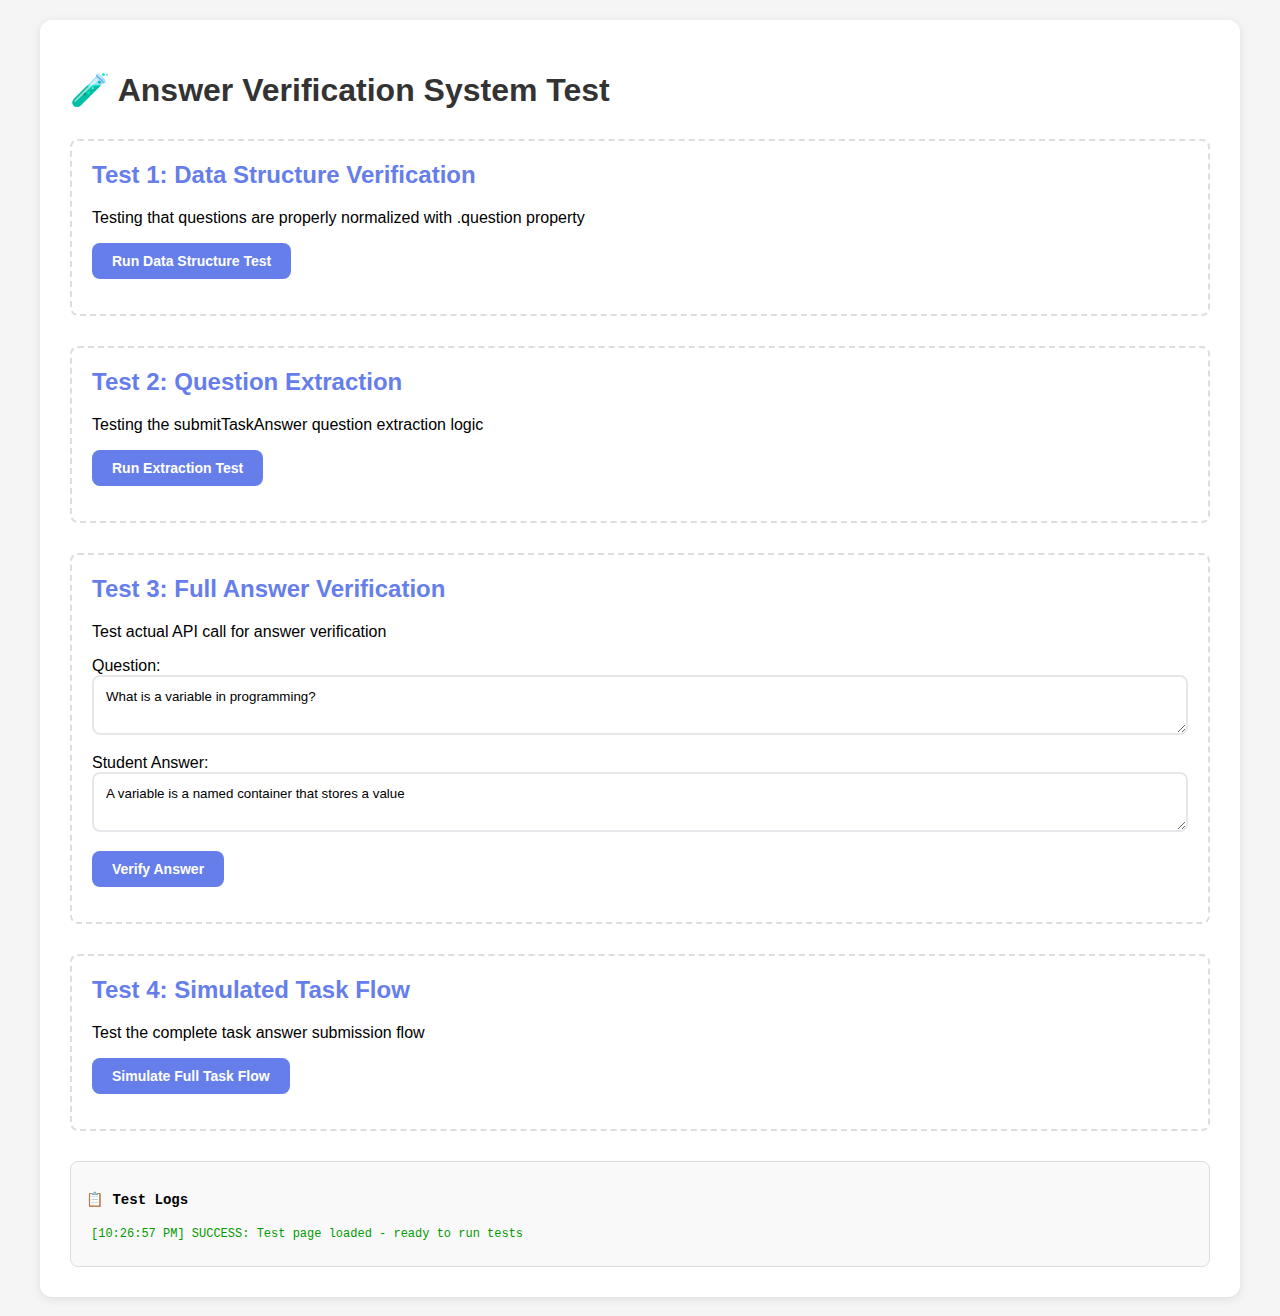
<file: AI LEARNING COPILOT/TEST_ANSWER_VERIFICATION.html>
<!DOCTYPE html>
<html lang="en">
<head>
    <meta charset="UTF-8">
    <meta name="viewport" content="width=device-width, initial-scale=1.0">
    <title>Answer Verification Test</title>
    <style>
        body {
            font-family: -apple-system, BlinkMacSystemFont, 'Segoe UI', Roboto, Oxygen, Ubuntu, Cantarell, sans-serif;
            max-width: 1200px;
            margin: 0 auto;
            padding: 20px;
            background: #f5f5f5;
        }
        .container {
            background: white;
            border-radius: 12px;
            padding: 30px;
            box-shadow: 0 2px 10px rgba(0,0,0,0.1);
        }
        h1 {
            color: #333;
            margin-bottom: 30px;
        }
        .test-section {
            margin-bottom: 30px;
            padding: 20px;
            border: 2px dashed #ddd;
            border-radius: 8px;
        }
        .test-section h2 {
            margin-top: 0;
            color: #667eea;
        }
        .test-control {
            margin: 15px 0;
        }
        button {
            padding: 10px 20px;
            background: #667eea;
            color: white;
            border: none;
            border-radius: 8px;
            font-size: 14px;
            cursor: pointer;
            font-weight: 600;
        }
        button:hover {
            background: #5568d3;
        }
        textarea {
            width: 100%;
            min-height: 60px;
            padding: 12px;
            border: 2px solid #e5e7eb;
            border-radius: 8px;
            font-family: inherit;
            resize: vertical;
            box-sizing: border-box;
        }
        .result {
            margin-top: 15px;
            padding: 15px;
            border-radius: 8px;
            display: none;
        }
        .result.success {
            background: #d1fae5;
            color: #065f46;
            border: 2px solid #10b981;
            display: block;
        }
        .result.error {
            background: #fee2e2;
            color: #991b1b;
            border: 2px solid #ef4444;
            display: block;
        }
        .log-section {
            background: #f9f9f9;
            border: 1px solid #ddd;
            border-radius: 8px;
            padding: 15px;
            margin-top: 20px;
            max-height: 300px;
            overflow-y: auto;
            font-family: monospace;
            font-size: 12px;
        }
        .log-entry {
            margin: 5px 0;
            padding: 5px;
        }
        .log-entry.info { color: #0066cc; }
        .log-entry.success { color: #009900; }
        .log-entry.error { color: #cc0000; }
    </style>
</head>
<body>
    <div class="container">
        <h1>🧪 Answer Verification System Test</h1>
        
        <div class="test-section">
            <h2>Test 1: Data Structure Verification</h2>
            <p>Testing that questions are properly normalized with .question property</p>
            <div class="test-control">
                <button onclick="testDataStructure()">Run Data Structure Test</button>
            </div>
            <div id="test1-result" class="result"></div>
        </div>

        <div class="test-section">
            <h2>Test 2: Question Extraction</h2>
            <p>Testing the submitTaskAnswer question extraction logic</p>
            <div class="test-control">
                <button onclick="testQuestionExtraction()">Run Extraction Test</button>
            </div>
            <div id="test2-result" class="result"></div>
        </div>

        <div class="test-section">
            <h2>Test 3: Full Answer Verification</h2>
            <p>Test actual API call for answer verification</p>
            
            <div class="test-control">
                <label>Question:</label>
                <textarea id="test-question" placeholder="Enter a test question...">What is a variable in programming?</textarea>
            </div>
            
            <div class="test-control">
                <label>Student Answer:</label>
                <textarea id="test-answer" placeholder="Enter a test answer...">A variable is a named container that stores a value</textarea>
            </div>
            
            <div class="test-control">
                <button onclick="testFullVerification()">Verify Answer</button>
            </div>
            
            <div id="test3-result" class="result"></div>
        </div>

        <div class="test-section">
            <h2>Test 4: Simulated Task Flow</h2>
            <p>Test the complete task answer submission flow</p>
            <div class="test-control">
                <button onclick="testSimulatedTaskFlow()">Simulate Full Task Flow</button>
            </div>
            <div id="test4-result" class="result"></div>
        </div>

        <div class="log-section">
            <h3>📋 Test Logs</h3>
            <div id="test-logs"></div>
        </div>
    </div>

    <script>
        // Simple logger
        const testLogs = [];
        
        function addLog(message, type = 'info') {
            const timestamp = new Date().toLocaleTimeString();
            const logEntry = `[${timestamp}] ${type.toUpperCase()}: ${message}`;
            testLogs.push({ message: logEntry, type });
            
            const logsDiv = document.getElementById('test-logs');
            const entry = document.createElement('div');
            entry.className = `log-entry ${type}`;
            entry.textContent = logEntry;
            logsDiv.appendChild(entry);
            logsDiv.scrollTop = logsDiv.scrollHeight;
        }

        function displayResult(testNum, success, message, details = '') {
            const resultDiv = document.getElementById(`test${testNum}-result`);
            resultDiv.className = `result ${success ? 'success' : 'error'}`;
            resultDiv.innerHTML = `<strong>${success ? '✅ PASSED' : '❌ FAILED'}</strong><br>${message}${details ? '<br><br>' + details : ''}`;
        }

        // Test 1: Data Structure
        function testDataStructure() {
            addLog('Starting data structure test...', 'info');
            
            try {
                // Simulate API response
                const apiResponse = {
                    questions: [
                        "What is a variable?",
                        "What is a function?",
                        "What is a loop?"
                    ]
                };
                
                addLog(`API returned ${apiResponse.questions.length} questions`, 'info');
                
                // Normalize questions like renderTaskQuestions does
                const normalizedQuestions = apiResponse.questions.map((q, idx) => {
                    if (typeof q === 'string') {
                        return { question: q };
                    } else if (q && typeof q === 'object' && q.question) {
                        return q;
                    } else if (q && typeof q === 'object') {
                        return { question: q.text || q.title || String(q) };
                    } else {
                        return { question: String(q) };
                    }
                });
                
                addLog(`Normalized to ${normalizedQuestions.length} objects`, 'success');
                
                // Verify all have .question property
                const allValid = normalizedQuestions.every(q => q.question && typeof q.question === 'string');
                
                if (allValid) {
                    const details = normalizedQuestions.map((q, i) => `Q${i+1}: "${q.question.substring(0, 50)}..."`).join('<br>');
                    displayResult(1, true, 'All questions properly normalized with .question property', details);
                    addLog('All questions have valid .question property', 'success');
                } else {
                    displayResult(1, false, 'Some questions missing .question property');
                    addLog('Found invalid question structure', 'error');
                }
            } catch (error) {
                displayResult(1, false, error.message);
                addLog(`Error: ${error.message}`, 'error');
            }
        }

        // Test 2: Question Extraction (like submitTaskAnswer does)
        function testQuestionExtraction() {
            addLog('Starting question extraction test...', 'info');
            
            try {
                // Simulate normalized questions
                const testQuestions = [
                    { question: "What is a variable?" },
                    "What is a function?",  // Test string fallback
                    { text: "What is a loop?" },  // Test alternate property
                ];
                
                window.currentTaskQuestions = testQuestions;
                addLog('Set up test questions with mixed formats', 'info');
                
                const results = [];
                let successCount = 0;
                
                for (let i = 0; i < testQuestions.length; i++) {
                    const questionObj = window.currentTaskQuestions[i];
                    
                    // This is the exact extraction logic from submitTaskAnswer
                    let questionText = '';
                    if (typeof questionObj === 'string') {
                        questionText = questionObj;
                    } else if (questionObj && typeof questionObj === 'object') {
                        questionText = questionObj.question || questionObj.text || '';
                        if (!questionText) {
                            questionText = String(questionObj).substring(0, 500);
                        }
                    } else if (questionObj) {
                        questionText = String(questionObj);
                    }
                    
                    questionText = String(questionText).trim();
                    
                    if (questionText.length > 0) {
                        results.push(`Q${i+1}: ✅ "${questionText.substring(0, 40)}..."`);
                        successCount++;
                    } else {
                        results.push(`Q${i+1}: ❌ Empty after extraction`);
                    }
                }
                
                if (successCount === testQuestions.length) {
                    displayResult(2, true, `Successfully extracted ${successCount}/${testQuestions.length} questions`, results.join('<br>'));
                    addLog(`All ${successCount} questions extracted successfully`, 'success');
                } else {
                    displayResult(2, false, `Only extracted ${successCount}/${testQuestions.length}`, results.join('<br>'));
                    addLog(`Failed to extract ${testQuestions.length - successCount} questions`, 'error');
                }
            } catch (error) {
                displayResult(2, false, error.message);
                addLog(`Error: ${error.message}`, 'error');
            }
        }

        // Test 3: Full Verification
        async function testFullVerification() {
            addLog('Starting full verification test...', 'info');
            
            const question = document.getElementById('test-question').value.trim();
            const answer = document.getElementById('test-answer').value.trim();
            
            if (!question) {
                displayResult(3, false, 'Please enter a question');
                addLog('Question is required', 'error');
                return;
            }
            
            if (!answer) {
                displayResult(3, false, 'Please enter an answer');
                addLog('Answer is required', 'error');
                return;
            }
            
            try {
                addLog(`Question: "${question.substring(0, 50)}..."`, 'info');
                addLog(`Answer: "${answer.substring(0, 50)}..."`, 'info');
                
                const apiUrl = 'http://127.0.0.1:8000/api';
                const params = new URLSearchParams({
                    question: question.trim(),
                    answer: answer.trim()
                });
                
                addLog(`Calling API: ${apiUrl}/verify-answer?...`, 'info');
                
                const response = await fetch(`${apiUrl}/verify-answer?${params}`, {
                    method: 'POST'
                });
                
                if (!response.ok) {
                    throw new Error(`HTTP ${response.status}: ${response.statusText}`);
                }
                
                const data = await response.json();
                addLog('API response received', 'success');
                addLog(`Response: ${JSON.stringify(data).substring(0, 100)}...`, 'info');
                
                // Extract result from either response.data or response
                let isCorrect = false;
                let feedback = 'No feedback available';
                
                if (data && data.data) {
                    isCorrect = data.data.is_correct === true;
                    feedback = data.data.feedback || feedback;
                } else if (data && data.is_correct !== undefined) {
                    isCorrect = data.is_correct === true;
                    feedback = data.feedback || feedback;
                }
                
                const details = `<strong>Is Correct:</strong> ${isCorrect ? 'Yes ✅' : 'No ❌'}<br><strong>Feedback:</strong> ${feedback}`;
                displayResult(3, true, 'Answer verification successful', details);
                addLog(`Verification result: isCorrect=${isCorrect}`, 'success');
                
            } catch (error) {
                displayResult(3, false, `API Error: ${error.message}`);
                addLog(`Error: ${error.message}`, 'error');
            }
        }

        // Test 4: Simulated Task Flow
        async function testSimulatedTaskFlow() {
            addLog('Starting simulated task flow...', 'info');
            
            try {
                // Simulate task data
                const mockQuestions = [
                    { question: "What is a variable?" },
                    { question: "What is a function?" }
                ];
                
                window.currentTaskQuestions = mockQuestions;
                window.taskAnswers = new Array(mockQuestions.length).fill(null);
                window.taskScores = new Array(mockQuestions.length).fill(0);
                
                addLog(`Created mock task with ${mockQuestions.length} questions`, 'info');
                
                // Simulate submitting first question
                const questionIndex = 0;
                const testAnswer = "A container that stores a value";
                
                window.taskAnswers[questionIndex] = testAnswer;
                addLog(`Stored answer for Q${questionIndex + 1}`, 'info');
                
                // Extract question like submitTaskAnswer does
                const questionObj = window.currentTaskQuestions[questionIndex];
                let questionText = '';
                if (typeof questionObj === 'string') {
                    questionText = questionObj;
                } else if (questionObj && typeof questionObj === 'object') {
                    questionText = questionObj.question || questionObj.text || '';
                }
                
                if (!questionText.trim()) {
                    throw new Error('Question extraction failed');
                }
                
                addLog(`Extracted question: "${questionText}"`, 'success');
                
                // Simulate API call
                const apiUrl = 'http://127.0.0.1:8000/api';
                const params = new URLSearchParams({
                    question: questionText.trim(),
                    answer: testAnswer.trim()
                });
                
                addLog(`Calling verification API...`, 'info');
                const response = await fetch(`${apiUrl}/verify-answer?${params}`, {
                    method: 'POST'
                });
                
                const data = await response.json();
                const isCorrect = data?.data?.is_correct || data?.is_correct || false;
                const score = isCorrect ? 1 : 0;
                
                window.taskScores[questionIndex] = score;
                addLog(`Verification complete. Score: ${score}`, 'success');
                
                // Calculate final score
                const correctCount = window.taskScores.filter(s => s === 1).length;
                const totalCount = window.taskScores.length;
                const finalScore = Math.round((correctCount / totalCount) * 100);
                
                const details = `Answered ${totalCount} questions, ${correctCount} correct<br>Final Score: ${finalScore}%`;
                displayResult(4, true, 'Simulated task flow completed successfully', details);
                addLog(`Final score: ${finalScore}%`, 'success');
                
            } catch (error) {
                displayResult(4, false, `Error: ${error.message}`);
                addLog(`Error: ${error.message}`, 'error');
            }
        }

        // Initial log
        addLog('Test page loaded - ready to run tests', 'success');
    </script>
</body>
</html>
</file>
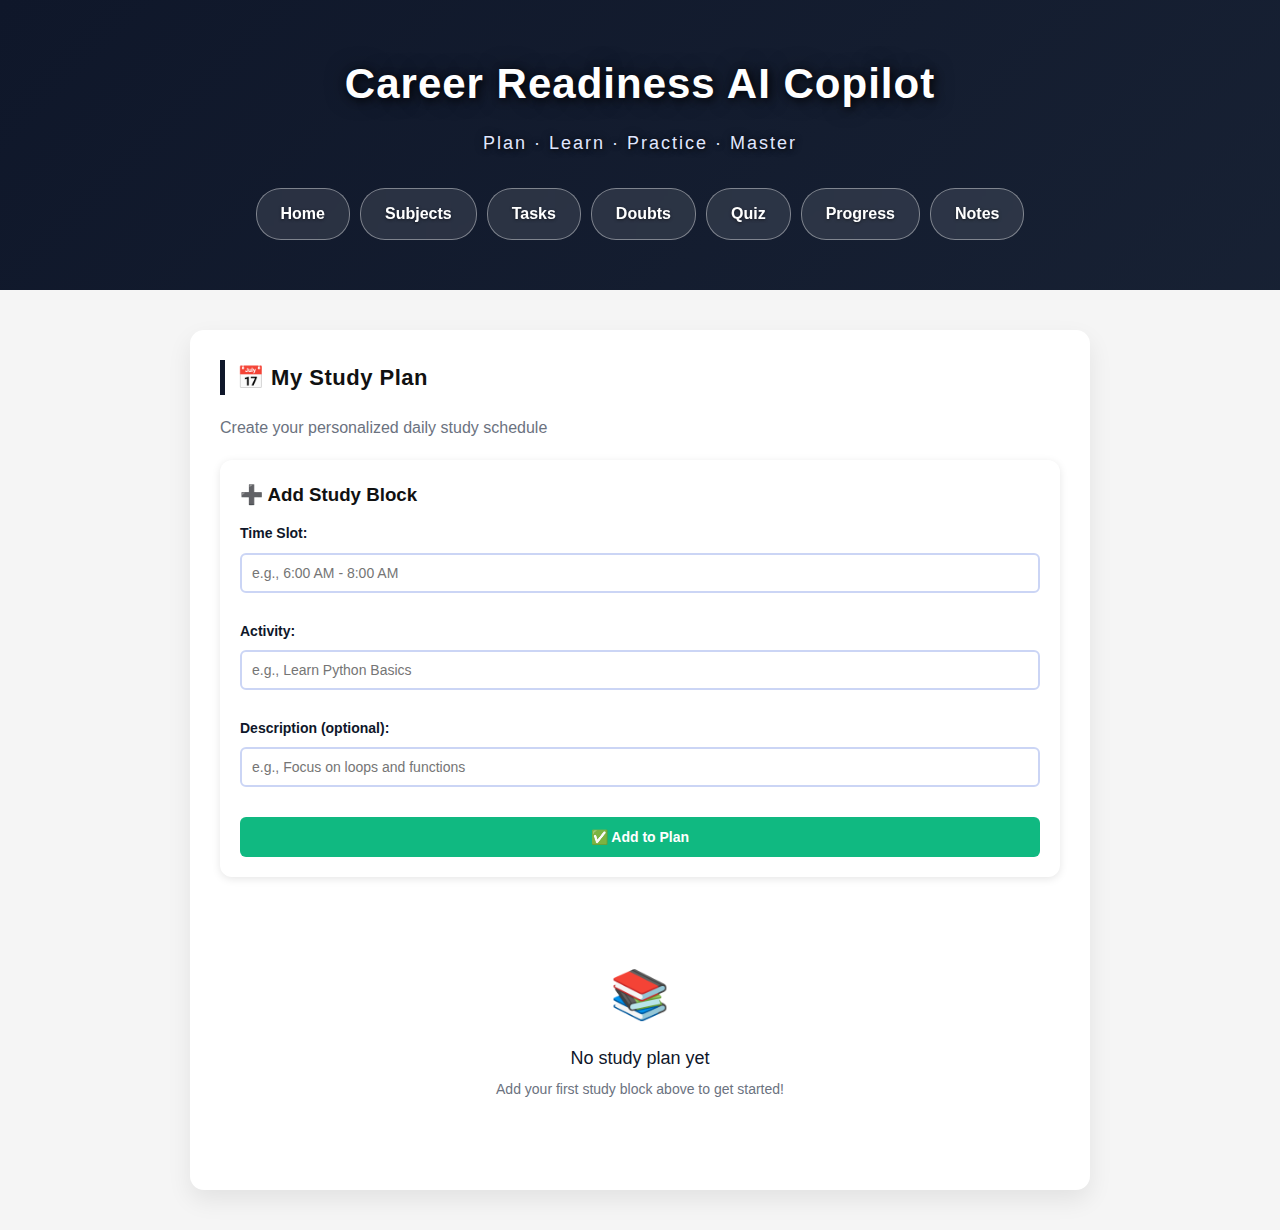
<file: AI LEARNING COPILOT/frontend/codecore.html/plan.html>
<!DOCTYPE html>
<html lang="en">
<head>
    <meta charset="UTF-8">
    <meta name="viewport" content="width=device-width, initial-scale=1.0">
    <title>Study Plan - Career Readiness AI Copilot</title>
    <link rel="stylesheet" href="../codecore.css/style.css">
</head>
<body>
    <header>
        <h1>Career Readiness AI Copilot</h1>
        <p class="tagline">Plan · Learn · Practice · Master</p>
        
        <button class="mobile-menu-toggle" onclick="toggleMobileMenu()">
            <span></span>
            <span></span>
            <span></span>
        </button>
        
        <nav class="navbar" id="navbar">
            <a href="index.html">Home</a>
            <a href="subjects.html">Subjects</a>
            <a href="task.html">Tasks</a>
            <a href="doubts.html">Doubts</a>
            <a href="quize.html">Quiz</a>
            <a href="progress.html">Progress</a>
            <a href="notes.html">Notes</a>
        </nav>
    </header>
    <main class="content">
        <section id="plan" class="section active">
            <h2>📅 My Study Plan</h2>
            <p style="color: #6b7280; margin-bottom: 20px;">Create your personalized daily study schedule</p>
            
            <!-- Add New Plan Item -->
            <div style="background: white; padding: 20px; border-radius: 12px; box-shadow: 0 2px 8px rgba(0,0,0,0.1); margin-bottom: 20px;">
                <h3 style="margin-top: 0;">➕ Add Study Block</h3>
                <div style="display: grid; gap: 15px;">
                    <div>
                        <label style="display: block; margin-bottom: 8px; font-weight: 600; color: #0f172a;">Time Slot:</label>
                        <input type="text" id="timeSlot" placeholder="e.g., 6:00 AM - 8:00 AM" style="width: 100%; padding: 10px; border: 2px solid #cbd5f5; border-radius: 6px; font-size: 14px;">
                    </div>
                    <div>
                        <label style="display: block; margin-bottom: 8px; font-weight: 600; color: #0f172a;">Activity:</label>
                        <input type="text" id="activity" placeholder="e.g., Learn Python Basics" style="width: 100%; padding: 10px; border: 2px solid #cbd5f5; border-radius: 6px; font-size: 14px;">
                    </div>
                    <div>
                        <label style="display: block; margin-bottom: 8px; font-weight: 600; color: #0f172a;">Description (optional):</label>
                        <input type="text" id="description" placeholder="e.g., Focus on loops and functions" style="width: 100%; padding: 10px; border: 2px solid #cbd5f5; border-radius: 6px; font-size: 14px;">
                    </div>
                    <button onclick="addPlanItem()" style="background: #10b981; color: white; padding: 12px 30px; border: none; border-radius: 6px; cursor: pointer; font-size: 14px; font-weight: 600;">
                        ✅ Add to Plan
                    </button>
                </div>
            </div>

            <!-- AI Suggestions -->
            <div id="aiSuggestions" style="display: none; background: linear-gradient(135deg, #667eea 0%, #764ba2 100%); color: white; padding: 20px; border-radius: 12px; margin-bottom: 20px;">
                <h3 style="margin: 0 0 15px 0; color: white;">🤖 AI Suggestions</h3>
                <p id="suggestionText" style="margin: 0; line-height: 1.6; opacity: 0.95;"></p>
                <button onclick="applySuggestions()" style="margin-top: 15px; background: white; color: #667eea; padding: 10px 20px; border: none; border-radius: 6px; cursor: pointer; font-weight: 600;">
                    Apply Suggestions
                </button>
            </div>

            <!-- Study Plan List -->
            <div id="planList">
                <div id="emptyPlan" style="text-align: center; padding: 60px 20px; color: #6b7280;">
                    <p style="font-size: 48px; margin: 0;">📚</p>
                    <p style="font-size: 18px; margin: 10px 0 5px 0; color: #0f172a;">No study plan yet</p>
                    <p style="font-size: 14px; margin: 0;">Add your first study block above to get started!</p>
                </div>
            </div>
        </section>
    </main>
    
    <script src="../codecore.js/script.js"></script>
    <script>
        function addPlanItem() {
            const timeSlot = document.getElementById('timeSlot').value.trim();
            const activity = document.getElementById('activity').value.trim();
            const description = document.getElementById('description').value.trim();

            if (!timeSlot || !activity) {
                alert('⚠️ Please enter both time slot and activity!');
                return;
            }

            const plans = JSON.parse(localStorage.getItem('studyPlans') || '[]');
            
            const newPlan = {
                id: Date.now(),
                timeSlot,
                activity,
                description,
                createdAt: new Date().toISOString()
            };

            plans.push(newPlan);
            localStorage.setItem('studyPlans', JSON.stringify(plans));

            // Clear inputs
            document.getElementById('timeSlot').value = '';
            document.getElementById('activity').value = '';
            document.getElementById('description').value = '';

            renderPlans();
            checkForSuggestions();
        }

        function deletePlan(id) {
            if (confirm('Remove this study block?')) {
                let plans = JSON.parse(localStorage.getItem('studyPlans') || '[]');
                plans = plans.filter(p => p.id !== id);
                localStorage.setItem('studyPlans', JSON.stringify(plans));
                renderPlans();
            }
        }

        function renderPlans() {
            const plans = JSON.parse(localStorage.getItem('studyPlans') || '[]');
            const planList = document.getElementById('planList');
            const emptyPlan = document.getElementById('emptyPlan');

            if (plans.length === 0) {
                emptyPlan.style.display = 'block';
                return;
            }

            emptyPlan.style.display = 'none';

            planList.innerHTML = plans.map((plan, index) => `
                <div class="plan-item" style="background: white; padding: 20px; border-radius: 12px; box-shadow: 0 2px 8px rgba(0,0,0,0.1); margin-bottom: 15px; border-left: 4px solid #3b82f6;">
                    <div style="display: flex; justify-content: space-between; align-items: start;">
                        <div style="flex: 1;">
                            <h4 style="margin: 0 0 8px 0; color: #0f172a;">${index + 1}. ${plan.activity}</h4>
                            <p style="margin: 5px 0; color: #6b7280; font-size: 14px;">⏰ ${plan.timeSlot}</p>
                            ${plan.description ? `<p style="margin: 5px 0; color: #6b7280; font-size: 14px;">📝 ${plan.description}</p>` : ''}
                        </div>
                        <button onclick="deletePlan(${plan.id})" style="background: #ef4444; color: white; border: none; padding: 8px 12px; border-radius: 6px; cursor: pointer; font-weight: 600;">
                            ✕
                        </button>
                    </div>
                </div>
            `).join('');
        }

        function checkForSuggestions() {
            const plans = JSON.parse(localStorage.getItem('studyPlans') || '[]');
            const subjects = JSON.parse(localStorage.getItem('subjects') || '[]');
            const quizHistory = JSON.parse(localStorage.getItem('quizHistory') || '[]');
            
            const aiSuggestions = document.getElementById('aiSuggestions');
            const suggestionText = document.getElementById('suggestionText');

            if (plans.length === 0 && subjects.length > 0) {
                suggestionText.textContent = `You have ${subjects.length} subject(s) in your list. Consider adding study blocks for: ${subjects.slice(0, 3).map(s => s.name).join(', ')}. Balance theory learning, practice, and revision for best results.`;
                aiSuggestions.style.display = 'block';
            } else if (plans.length > 0 && quizHistory.length > 0) {
                const avgScore = Math.round(quizHistory.reduce((sum, q) => sum + q.score, 0) / quizHistory.length);
                if (avgScore < 70) {
                    suggestionText.textContent = `Your average quiz score is ${avgScore}%. Consider adding more revision blocks and practice sessions to your study plan. Focus on weak areas identified in your progress report.`;
                    aiSuggestions.style.display = 'block';
                } else {
                    aiSuggestions.style.display = 'none';
                }
            } else {
                aiSuggestions.style.display = 'none';
            }
        }

        function applySuggestions() {
            const subjects = JSON.parse(localStorage.getItem('subjects') || '[]');
            
            if (subjects.length > 0) {
                const timeSlots = ['6:00 AM - 8:00 AM', '9:00 AM - 11:00 AM', '2:00 PM - 4:00 PM', '7:00 PM - 9:00 PM'];
                const activities = ['Theory & Concepts', 'Practice & Coding', 'Revision & Notes', 'Quiz & Assessment'];
                
                subjects.slice(0, 2).forEach((subject, idx) => {
                    document.getElementById('timeSlot').value = timeSlots[idx];
                    document.getElementById('activity').value = `${subject.name} - ${activities[idx]}`;
                    addPlanItem();
                });
            }
        }

        // Load plans on page load
        window.addEventListener('load', () => {
            renderPlans();
            checkForSuggestions();
        });
    </script>
</body>
</html>
</file>
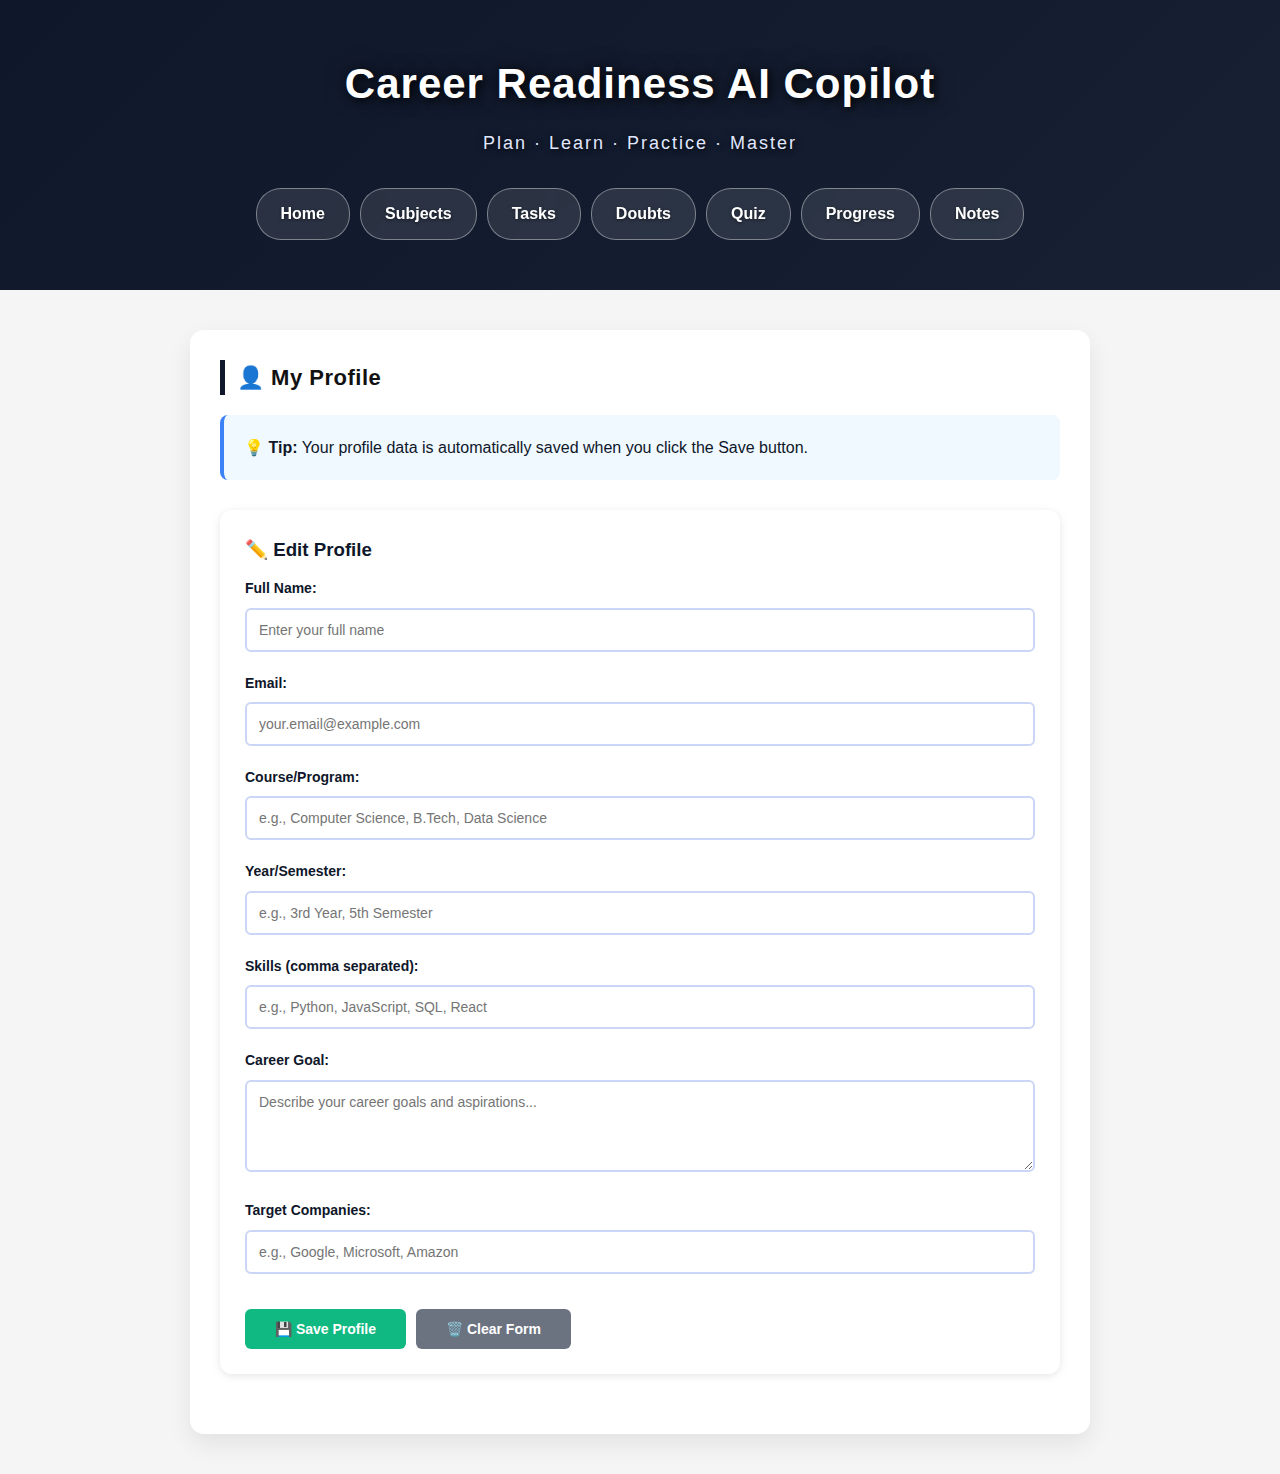
<file: AI LEARNING COPILOT/frontend/codecore.html/profile.html>
<!DOCTYPE html>
<html lang="en">
<head>
    <meta charset="UTF-8">
    <meta name="viewport" content="width=device-width, initial-scale=1.0">
    <title>My Profile - Career Readiness AI Copilot</title>
    <link rel="stylesheet" href="../codecore.css/style.css">
</head>
<body>
    <header>
        <h1>Career Readiness AI Copilot</h1>
        <p class="tagline">Plan · Learn · Practice · Master</p>
        
        <button class="mobile-menu-toggle" onclick="toggleMobileMenu()">
            <span></span>
            <span></span>
            <span></span>
        </button>
        
        <nav class="navbar" id="navbar">
            <a href="index.html">Home</a>
            <a href="subjects.html">Subjects</a>
            <a href="task.html">Tasks</a>
            <a href="doubts.html">Doubts</a>
            <a href="quize.html">Quiz</a>
            <a href="progress.html">Progress</a>
            <a href="notes.html">Notes</a>
        </nav>
    </header>
    <main class="content">
        <section id="profile" class="section active">
            <h2>👤 My Profile</h2>
            
            <div style="margin-bottom: 30px; padding: 20px; background: #f0f9ff; border-radius: 8px; border-left: 4px solid #3b82f6;">
                <p style="margin: 0; color: #0f172a;"><strong>💡 Tip:</strong> Your profile data is automatically saved when you click the Save button.</p>
            </div>
            
            <!-- Profile Form -->
            <div id="profileForm" style="background: white; padding: 25px; border-radius: 12px; box-shadow: 0 2px 8px rgba(0,0,0,0.1); margin-bottom: 30px;">
                <h3 style="margin-top: 0; color: #0f172a;">✏️ Edit Profile</h3>
                
                <div style="margin-bottom: 20px;">
                    <label style="display: block; margin-bottom: 8px; font-weight: 600; color: #0f172a;">Full Name:</label>
                    <input id="name" type="text" placeholder="Enter your full name" style="width: 100%; padding: 12px; border: 2px solid #cbd5f5; border-radius: 6px; font-size: 14px;">
                </div>
                
                <div style="margin-bottom: 20px;">
                    <label style="display: block; margin-bottom: 8px; font-weight: 600; color: #0f172a;">Email:</label>
                    <input id="email" type="email" placeholder="your.email@example.com" style="width: 100%; padding: 12px; border: 2px solid #cbd5f5; border-radius: 6px; font-size: 14px;">
                </div>
                
                <div style="margin-bottom: 20px;">
                    <label style="display: block; margin-bottom: 8px; font-weight: 600; color: #0f172a;">Course/Program:</label>
                    <input id="course" type="text" placeholder="e.g., Computer Science, B.Tech, Data Science" style="width: 100%; padding: 12px; border: 2px solid #cbd5f5; border-radius: 6px; font-size: 14px;">
                </div>
                
                <div style="margin-bottom: 20px;">
                    <label style="display: block; margin-bottom: 8px; font-weight: 600; color: #0f172a;">Year/Semester:</label>
                    <input id="year" type="text" placeholder="e.g., 3rd Year, 5th Semester" style="width: 100%; padding: 12px; border: 2px solid #cbd5f5; border-radius: 6px; font-size: 14px;">
                </div>
                
                <div style="margin-bottom: 20px;">
                    <label style="display: block; margin-bottom: 8px; font-weight: 600; color: #0f172a;">Skills (comma separated):</label>
                    <input id="skills" type="text" placeholder="e.g., Python, JavaScript, SQL, React" style="width: 100%; padding: 12px; border: 2px solid #cbd5f5; border-radius: 6px; font-size: 14px;">
                </div>
                
                <div style="margin-bottom: 20px;">
                    <label style="display: block; margin-bottom: 8px; font-weight: 600; color: #0f172a;">Career Goal:</label>
                    <textarea id="goal" rows="4" placeholder="Describe your career goals and aspirations..." style="width: 100%; padding: 12px; border: 2px solid #cbd5f5; border-radius: 6px; font-size: 14px; font-family: 'Segoe UI', sans-serif;"></textarea>
                </div>
                
                <div style="margin-bottom: 20px;">
                    <label style="display: block; margin-bottom: 8px; font-weight: 600; color: #0f172a;">Target Companies:</label>
                    <input id="companies" type="text" placeholder="e.g., Google, Microsoft, Amazon" style="width: 100%; padding: 12px; border: 2px solid #cbd5f5; border-radius: 6px; font-size: 14px;">
                </div>
                
                <div style="display: flex; gap: 10px;">
                    <button onclick="saveProfile()" style="background: #10b981; color: white; padding: 12px 30px; border: none; border-radius: 6px; cursor: pointer; font-size: 14px; font-weight: 600;">
                        💾 Save Profile
                    </button>
                    <button onclick="clearProfile()" style="background: #6b7280; color: white; padding: 12px 30px; border: none; border-radius: 6px; cursor: pointer; font-size: 14px; font-weight: 600;">
                        🗑️ Clear Form
                    </button>
                </div>
            </div>
            
            <!-- Profile Display Section -->
            <div id="displayProfile">
                <!-- Profile will be displayed here -->
            </div>
        </section>
    </main>
    
    
    <script src="../codecore.js/script.js"></script>
    <script>
        // Load profile data on page load
        function loadProfile() {
            const profile = JSON.parse(localStorage.getItem('userProfile') || 'null');
            
            // Always show the form
            document.getElementById('profileForm').style.display = 'block';
            
            // If profile exists, pre-fill form fields and show profile display
            if (profile) {
                document.getElementById('name').value = profile.name || '';
                document.getElementById('email').value = profile.email || '';
                document.getElementById('course').value = profile.course || '';
                document.getElementById('year').value = profile.year || '';
                document.getElementById('skills').value = profile.skills || '';
                document.getElementById('goal').value = profile.goal || '';
                document.getElementById('companies').value = profile.companies || '';
                
                // Display the profile
                displayProfileData(profile);
            }
        }
                document.getElementById('email').value = profile.email || '';
                document.getElementById('course').value = profile.course || '';
                document.getElementById('year').value = profile.year || '';
                document.getElementById('skills').value = profile.skills || '';
                document.getElementById('goal').value = profile.goal || '';
                document.getElementById('companies').value = profile.companies || '';
            
        
        
        function saveProfile() {
            const name = document.getElementById('name').value.trim();
            const email = document.getElementById('email').value.trim();
            const course = document.getElementById('course').value.trim();
            const year = document.getElementById('year').value.trim();
            const skills = document.getElementById('skills').value.trim();
            const goal = document.getElementById('goal').value.trim();
            const companies = document.getElementById('companies').value.trim();
            
            if (!name) {
                alert('⚠️ Please enter your name!');
                document.getElementById('name').focus();
                return;
            }
            
            const profile = {
                name: name,
                email: email,
                course: course,
                year: year,
                skills: skills,
                goal: goal,
                companies: companies,
                lastUpdated: new Date().toISOString()
            };
            
            // Save to localStorage
            localStorage.setItem('userProfile', JSON.stringify(profile));
            
            // Keep form visible and show profile display below
            document.getElementById('displayProfile').style.display = 'block';
            
            // Display the saved profile
            displayProfileData(profile);
            
            // Show success message
            alert('✅ Profile saved successfully!');
            
            // Scroll to profile display
            document.getElementById('displayProfile').scrollIntoView({ behavior: 'smooth', block: 'start' });
        }
        
        
        function displayProfileData(profile) {
            const displayDiv = document.getElementById('displayProfile');
            
            // Parse skills into array
            const skillsArray = profile.skills ? profile.skills.split(',').map(s => s.trim()).filter(s => s) : [];
            const companiesArray = profile.companies ? profile.companies.split(',').map(c => c.trim()).filter(c => c) : [];
            
            const lastUpdated = new Date(profile.lastUpdated);
            
            displayDiv.innerHTML = `
                <div style="background: white; padding: 25px; border-radius: 12px; box-shadow: 0 2px 8px rgba(0,0,0,0.1); border-left: 4px solid #3b82f6;">
                    <h3 style="margin-top: 0; color: #0f172a; display: flex; align-items: center; gap: 10px;">
                        <span>📋 Profile Summary</span>
                        <button onclick="editProfile()" style="background: #3b82f6; color: white; padding: 8px 16px; border: none; border-radius: 4px; cursor: pointer; font-size: 13px; margin-left: auto;">✏️ Edit Profile</button>
                    </h3>
                
                <div style="display: grid; gap: 20px; margin-top: 20px;">
                    <div style="padding: 15px; background: #f9fafb; border-radius: 8px;">
                        <h4 style="margin: 0 0 10px 0; color: #0f172a; font-size: 16px;">👤 Personal Information</h4>
                        <p style="margin: 8px 0; color: #666;"><strong>Name:</strong> ${profile.name}</p>
                        ${profile.email ? `<p style="margin: 8px 0; color: #666;"><strong>Email:</strong> ${profile.email}</p>` : ''}
                        ${profile.course ? `<p style="margin: 8px 0; color: #666;"><strong>Course:</strong> ${profile.course}</p>` : ''}
                        ${profile.year ? `<p style="margin: 8px 0; color: #666;"><strong>Year:</strong> ${profile.year}</p>` : ''}
                    </div>
                    
                    ${skillsArray.length > 0 ? `
                    <div style="padding: 15px; background: #f9fafb; border-radius: 8px;">
                        <h4 style="margin: 0 0 10px 0; color: #0f172a; font-size: 16px;">💪 Skills</h4>
                        <div style="display: flex; flex-wrap: wrap; gap: 8px;">
                            ${skillsArray.map(skill => `
                                <span style="background: #3b82f6; color: white; padding: 6px 12px; border-radius: 20px; font-size: 13px;">${skill}</span>
                            `).join('')}
                        </div>
                    </div>
                    ` : ''}
                    
                    ${profile.goal ? `
                    <div style="padding: 15px; background: #f9fafb; border-radius: 8px;">
                        <h4 style="margin: 0 0 10px 0; color: #0f172a; font-size: 16px;">🎯 Career Goal</h4>
                        <p style="margin: 0; color: #666; line-height: 1.6; white-space: pre-wrap;">${profile.goal}</p>
                    </div>
                    ` : ''}
                    
                    ${companiesArray.length > 0 ? `
                    <div style="padding: 15px; background: #f9fafb; border-radius: 8px;">
                        <h4 style="margin: 0 0 10px 0; color: #0f172a; font-size: 16px;">🏢 Target Companies</h4>
                        <div style="display: flex; flex-wrap: wrap; gap: 8px;">
                            ${companiesArray.map(company => `
                                <span style="background: #10b981; color: white; padding: 6px 12px; border-radius: 20px; font-size: 13px;">${company}</span>
                            `).join('')}
                        </div>
                    </div>
                    ` : ''}
                    
                    <div style="padding: 12px; background: #fef3c7; border-left: 4px solid #f59e0b; border-radius: 6px;">
                        <p style="margin: 0; color: #92400e; font-size: 13px;">
                            <strong>Last Updated:</strong> ${lastUpdated.toLocaleString()}
                        </p>
                    </div>
                </div>
            `;
            
            displayDiv.style.display = 'block';
        }
        
        function editProfile() {
            // Scroll to top of form
            window.scrollTo({ top: 0, behavior: 'smooth' });
            document.getElementById('name').focus();
        }
        
        function clearProfile() {
            if (confirm('🗑️ Are you sure you want to clear the form? (This will not delete your saved profile)')) {
                document.getElementById('name').value = '';
                document.getElementById('email').value = '';
                document.getElementById('course').value = '';
                document.getElementById('year').value = '';
                document.getElementById('skills').value = '';
                document.getElementById('goal').value = '';
                document.getElementById('companies').value = '';
                document.getElementById('name').focus();
            }
        }
        
        // Load profile on page load
        window.addEventListener('load', loadProfile);
    </script>
</body>
</html>
</file>
<file: AI LEARNING COPILOT/frontend/codecore.css/style.css>
/* ===== RESET ===== */
* {
    margin: 0;
    padding: 0;
    box-sizing: border-box;
    font-family: "Segoe UI", Roboto, Arial, sans-serif;
}

/* ===== BODY ===== */
body {
    background: #f5f5f5;
    color: #111;
    line-height: 1.6;
    position: relative;
}

/* ===== HEADER ===== */
header {
    background: #0f172a;
    color: white;
    padding: 50px 20px;
    text-align: center;
    position: relative;
    z-index: 1;
    overflow: hidden;
    min-height: 280px;
}

/* ===== HEADER BACKGROUND VIDEO ===== */
.header-bg-video {
    position: absolute;
    top: 0;
    left: 0;
    width: 100%;
    height: 100%;
    object-fit: cover;
    z-index: 0;
    opacity: 0.5;
}

/* ===== HEADER OVERLAY (Dark layer above video, below content) ===== */
header::before {
    content: '';
    position: absolute;
    top: 0;
    left: 0;
    width: 100%;
    height: 100%;
    background: linear-gradient(135deg, rgba(15, 23, 42, 0.65) 0%, rgba(30, 41, 59, 0.55) 100%);
    z-index: 1;
    pointer-events: none;
}

/* ===== HEADER CONTENT ===== */
.header-content {
    position: relative;
    z-index: 2;
}

header h1 {
    font-size: 42px;
    font-weight: 700;
    position: relative;
    z-index: 2;
    text-shadow: 2px 2px 8px rgba(0, 0, 0, 0.8),
                 0 0 20px rgba(0, 0, 0, 0.5);
    letter-spacing: 1px;
    margin-bottom: 12px;
}

.tagline {
    margin-top: 8px;
    color: #e0e7ff;
    font-size: 18px;
    position: relative;
    z-index: 2;
    text-shadow: 1px 1px 4px rgba(0, 0, 0, 0.7),
                 0 0 10px rgba(0, 0, 0, 0.4);
    font-weight: 500;
    letter-spacing: 2px;
}

/* ===== NAVBAR ===== */
.navbar {
    margin-top: 30px;
    position: relative;
    z-index: 2;
}

.navbar button {
    background: transparent;
    color: white;
    border: 1px solid rgba(255,255,255,0.3);
    padding: 8px 18px;
    margin: 6px;
    border-radius: 25px;
    cursor: pointer;
    font-size: 14px;
    transition: all 0.3s ease;
}

.navbar button:hover {
    background: white;
    color: #0f172a;
}

/* ===== MAIN CONTENT ===== */
.content {
    max-width: 900px;
    margin: 40px auto;
    background: white;
    padding: 30px;
    border-radius: 14px;
    box-shadow: 0 10px 25px rgba(0,0,0,0.08);
    position: relative;
    z-index: 1;
}

/* ===== SECTIONS ===== */
.section {
    display: none;
}

.section.active {
    display: block;
}

/* ===== HEADINGS ===== */
.section h2 {
    margin-bottom: 20px;
    border-left: 5px solid #0f172a;
    padding-left: 12px;
    font-size: 22px;
}

/* ===== FORM ELEMENTS ===== */
label {
    font-size: 14px;
    font-weight: 600;
    display: block;
    margin: 12px 0 6px;
}

input, textarea {
    width: 100%;
    padding: 10px 12px;
    border-radius: 8px;
    border: 1px solid #d1d5db;
    font-size: 14px;
    transition: border 0.3s;
}

input:focus,
textarea:focus {
    outline: none;
    border-color: #0f172a;
}

/* ===== BUTTONS ===== */
button {
    background: #0f172a;
    color: white;
    padding: 10px 20px;
    border-radius: 8px;
    border: none;
    margin-top: 15px;
    font-size: 14px;
    cursor: pointer;
    transition: background 0.3s ease;
}

button:hover {
    background: #020617;
}

/* ===== SUBJECT BOXES ===== */
.subject-box {
    border: 1px solid #d1d5db;
    border-radius: 8px;
    padding: 10px;
    margin-bottom: 10px;
    background: #fafafa;
    display: inline-block;
    width: 30%;
    margin-right: 3%;
    vertical-align: top;
}

.subject-box label {
    display: inline-block;
    margin-right: 10px;
    font-weight: 600;
}

.subject-box input {
    width: auto;
    margin-right: 15px;
    padding: 5px 8px;
}

.subject-box a {
    color: #0f172a;
    text-decoration: none;
    font-weight: 600;
}

.subject-box a:hover {
    text-decoration: underline;
}

.subject-box #topics h4 {
    margin: 10px 0 5px;
    font-size: 14px;
}

.subject-box #topics ul {
    list-style-type: disc;
    margin-left: 20px;
}

.subject-box #topics li {
    margin-bottom: 5px;
}

h1, h2 {
    font-weight: 700;
    letter-spacing: 0.5px;
}

/* ===== PROFILE DROPDOWN ===== */
.profile-dropdown {
    position: relative;
    display: inline-block;
}

.dropdown-content {
    display: none;
    position: absolute;
    background-color: white;
    min-width: 180px;
    box-shadow: 0 8px 16px rgba(0,0,0,0.2);
    z-index: 1;
    border-radius: 8px;
    margin-top: 5px;
    overflow: hidden;
}

.dropdown-content a {
    color: #0f172a;
    padding: 12px 16px;
    text-decoration: none;
    display: block;
    transition: background 0.3s;
}

.dropdown-content a:hover {
    background-color: #f0f4f8;
}

.dropdown-content.show {
    display: block;
}
/* ===== PLAN NAVBAR ===== */
.plan-navbar {
    display: flex;
    flex-wrap: wrap;
    gap: 10px;
    margin: 20px 0;
    padding: 15px;
    background: #f0f4f8;
    border-radius: 8px;
}

.plan-btn {
    background: white;
    color: #0f172a;
    border: 2px solid #cbd5f5;
    padding: 10px 16px;
    border-radius: 6px;
    cursor: pointer;
    font-size: 13px;
    font-weight: 500;
    transition: all 0.3s ease;
}

.plan-btn:hover {
    background: #cbd5f5;
    color: white;
    transform: translateY(-2px);
}

.plan-btn.active {
    background: #0f172a;
    color: white;
    border-color: #0f172a;
}

/* ===== PLAN CONTENT ===== */
.plan-content {
    display: none;
    padding: 20px;
    background: white;
    border-radius: 8px;
    margin-top: 15px;
    animation: fadeIn 0.3s ease;
}

.plan-content.active {
    display: block;
}

@keyframes fadeIn {
    from {
        opacity: 0;
        transform: translateY(10px);
    }
    to {
        opacity: 1;
        transform: translateY(0);
    }
}

.plan-content h3 {
    margin-bottom: 15px;
    color: #0f172a;
}

.plan-content input[type="text"],
.plan-content input[type="date"],
.plan-content input[type="time"],
.plan-content input[type="number"] {
    padding: 8px 12px;
    margin: 5px;
    border: 1px solid #cbd5f5;
    border-radius: 4px;
    font-size: 13px;
}

.plan-content table {
    width: 100%;
    border-collapse: collapse;
    margin: 15px 0;
}

.plan-content table th,
.plan-content table td {
    padding: 10px;
    text-align: left;
    border: 1px solid #cbd5f5;
}

.plan-content table th {
    background: #0f172a;
    color: white;
}

.plan-content button {
    background: #0f172a;
    color: white;
    border: none;
    padding: 10px 20px;
    margin: 10px 0;
    border-radius: 6px;
    cursor: pointer;
    font-size: 13px;
    transition: all 0.3s ease;
}

.plan-content button:hover {
    background: #1e293b;
    transform: translateY(-2px);
}

/* ===== TASK STYLES ===== */
.task-item {
    padding: 12px;
    margin: 8px 0;
    background: #f9fafb;
    border-left: 4px solid #0f172a;
    border-radius: 4px;
    display: flex;
    align-items: center;
    gap: 10px;
    transition: all 0.2s ease;
}

.task-item:hover {
    background: #f3f4f6;
    transform: translateX(5px);
}

.task-item.completed {
    opacity: 0.6;
    background: #ecfdf5;
    border-left-color: #10b981;
}

.task-item input[type="checkbox"] {
    cursor: pointer;
}

.delete-btn {
    margin-left: auto;
    background: #ef4444;
    color: white;
    border: none;
    width: 30px;
    height: 30px;
    border-radius: 50%;
    cursor: pointer;
    font-size: 18px;
    transition: all 0.2s ease;
}

.delete-btn:hover {
    background: #dc2626;
    transform: scale(1.1);
}

.priority-high {
    background: #fecaca;
    color: #991b1b;
    padding: 3px 8px;
    border-radius: 4px;
    font-size: 11px;
    font-weight: 600;
    margin-left: 8px;
}

.priority-medium {
    background: #fed7aa;
    color: #92400e;
    padding: 3px 8px;
    border-radius: 4px;
    font-size: 11px;
    font-weight: 600;
    margin-left: 8px;
}

.priority-low {
    background: #d1fae5;
    color: #065f46;
    padding: 3px 8px;
    border-radius: 4px;
    font-size: 11px;
    font-weight: 600;
    margin-left: 8px;
}

/* ===== STATS GRID ===== */
.stats-grid {
    display: grid;
    grid-template-columns: repeat(auto-fit, minmax(150px, 1fr));
    gap: 15px;
    margin-top: 15px;
}

.stat-box {
    background: linear-gradient(135deg, #0f172a 0%, #1e293b 100%);
    color: white;
    padding: 20px;
    border-radius: 8px;
    text-align: center;
    box-shadow: 0 2px 8px rgba(0,0,0,0.1);
}

.stat-box h4 {
    margin-bottom: 10px;
    font-size: 13px;
    opacity: 0.9;
}

.stat-number {
    font-size: 28px;
    font-weight: 700;
}

/* ===== PROGRESS STYLES ===== */
.progress-container {
    display: flex;
    flex-direction: column;
    gap: 20px;
    margin-top: 15px;
}

.progress-item {
    padding: 15px;
    background: #f9fafb;
    border-radius: 8px;
    border-left: 4px solid #0f172a;
}

.progress-header {
    display: flex;
    justify-content: space-between;
    margin-bottom: 10px;
    font-weight: 500;
}

.progress-percentage {
    color: #0f172a;
    font-weight: 700;
}

.progress-bar {
    width: 100%;
    height: 20px;
    background: #e5e7eb;
    border-radius: 10px;
    overflow: hidden;
}

.progress-fill {
    height: 100%;
    background: linear-gradient(90deg, #0f172a, #1e293b);
    transition: width 0.3s ease;
}

/* ===== SKILL STYLES ===== */
.skill-grid {
    display: grid;
    grid-template-columns: repeat(auto-fit, minmax(180px, 1fr));
    gap: 15px;
    margin-top: 15px;
}

.skill-card {
    padding: 15px;
    background: #f9fafb;
    border: 1px solid #cbd5f5;
    border-radius: 8px;
    text-align: center;
}

.skill-card h4 {
    margin-bottom: 10px;
    color: #0f172a;
}

.skill-level {
    width: 100%;
    height: 25px;
    background: #e5e7eb;
    border-radius: 12px;
    overflow: hidden;
    margin-bottom: 8px;
}

.skill-bar {
    display: block;
    height: 100%;
    background: linear-gradient(90deg, #3b82f6, #8b5cf6);
    transition: width 0.3s ease;
}

.skill-card p {
    font-size: 13px;
    color: #666;
    font-weight: 600;
}

/* ===== WEEKLY STATS ===== */
.weekly-stats {
    display: grid;
    grid-template-columns: repeat(auto-fit, minmax(140px, 1fr));
    gap: 15px;
    margin-top: 15px;
}

/* ===== BADGES GRID ===== */
.badges-grid {
    display: grid;
    grid-template-columns: repeat(auto-fit, minmax(120px, 1fr));
    gap: 15px;
    margin-top: 15px;
}

.badge {
    padding: 20px;
    background: #f9fafb;
    border: 2px solid #cbd5f5;
    border-radius: 8px;
    text-align: center;
    transition: all 0.3s ease;
    opacity: 0.5;
}

.badge.achieved {
    opacity: 1;
    background: linear-gradient(135deg, #f0f4f8, #e0e7ff);
    border-color: #8b5cf6;
    box-shadow: 0 4px 12px rgba(139, 92, 246, 0.2);
}

.badge:hover.achieved {
    transform: translateY(-5px);
    box-shadow: 0 8px 20px rgba(139, 92, 246, 0.3);
}

.badge-icon {
    font-size: 32px;
    margin-bottom: 10px;
}

.badge-title {
    font-weight: 600;
    margin-bottom: 5px;
    font-size: 13px;
}

.badge-desc {
    font-size: 12px;
    color: #666;
}

/* ===== CHART STYLES ===== */
.chart-container {
    display: flex;
    align-items: flex-end;
    justify-content: space-around;
    height: 150px;
    gap: 8px;
    padding: 20px;
    background: #f9fafb;
    border-radius: 8px;
    margin-top: 15px;
}

.chart-bar {
    width: 8%;
    background: linear-gradient(180deg, #0f172a, #1e293b);
    border-radius: 4px 4px 0 0;
    transition: all 0.3s ease;
    cursor: pointer;
}

.chart-bar:hover {
    background: linear-gradient(180deg, #3b82f6, #8b5cf6);
    transform: scaleY(1.1);
}

/* ===== GOAL STYLES ===== */
.goal-item {
    padding: 15px;
    background: #f9fafb;
    border-left: 4px solid #8b5cf6;
    border-radius: 4px;
    margin-bottom: 15px;
}

.goal-header {
    display: flex;
    justify-content: space-between;
    align-items: center;
    margin-bottom: 10px;
}

.goal-header h4 {
    margin: 0;
}

.goal-status {
    background: #fed7aa;
    color: #92400e;
    padding: 3px 10px;
    border-radius: 4px;
    font-size: 12px;
    font-weight: 600;
}

.goal-deadline {
    font-size: 12px;
    color: #666;
    margin-top: 8px;
}

/* ===== REPORT STYLES ===== */
.report-item {
    padding: 20px;
    background: #f9fafb;
    border: 1px solid #cbd5f5;
    border-radius: 8px;
    margin-bottom: 15px;
}

.report-item h4 {
    color: #0f172a;
    margin-bottom: 10px;
}

.report-item p {
    margin: 8px 0;
    line-height: 1.6;
    color: #333;
}

.report-item button {
    margin-top: 10px;
    background: #0f172a;
    color: white;
    border: none;
    padding: 8px 16px;
    border-radius: 4px;
    cursor: pointer;
    font-size: 12px;
    transition: all 0.2s ease;
}

.report-item button:hover {
    background: #1e293b;
}

/* ===== SIMPLE PLAN STYLES ===== */
.simple-plan {
    display: flex;
    flex-direction: column;
    gap: 15px;
    margin-top: 20px;
}

.plan-item {
    padding: 15px;
    background: linear-gradient(135deg, #f9fafb 0%, #ffffff 100%);
    border-left: 4px solid #0f172a;
    border-radius: 6px;
    transition: all 0.3s ease;
    box-shadow: 0 2px 4px rgba(0,0,0,0.05);
}

.plan-item:hover {
    background: linear-gradient(135deg, #f3f4f6 0%, #fffbfe 100%);
    transform: translateX(5px);
    box-shadow: 0 4px 12px rgba(0,0,0,0.1);
    border-left-color: #3b82f6;
}

.plan-item h4 {
    margin: 0 0 8px 0;
    color: #0f172a;
    font-size: 15px;
    font-weight: 600;
}

.plan-item p {
    margin: 0;
    color: #666;
    font-size: 13px;
    line-height: 1.5;
}


.daily-plan-container {
    display: flex;
    flex-direction: column;
    gap: 12px;
    margin-top: 20px;
}

.plan-time-slot {
    padding: 16px;
    background: linear-gradient(135deg, #f9fafb 0%, #ffffff 100%);
    border-left: 5px solid #0f172a;
    border-radius: 8px;
    cursor: pointer;
    transition: all 0.3s ease;
    box-shadow: 0 2px 4px rgba(0,0,0,0.05);
}

.plan-time-slot:hover {
    background: linear-gradient(135deg, #f3f4f6 0%, #fffbfe 100%);
    transform: translateX(8px);
    box-shadow: 0 4px 12px rgba(0,0,0,0.1);
    border-left-color: #3b82f6;
}

.plan-time-slot.completed {
    background: linear-gradient(135deg, #ecfdf5 0%, #f0fdf4 100%);
    border-left-color: #10b981;
    opacity: 0.7;
}

.plan-time-slot.completed h4 {
    text-decoration: line-through;
    color: #666;
}

.time-badge {
    display: inline-block;
    background: #0f172a;
    color: white;
    padding: 6px 12px;
    border-radius: 4px;
    font-size: 12px;
    font-weight: 600;
    margin-bottom: 10px;
}

.plan-time-slot h4 {
    margin: 10px 0;
    color: #0f172a;
    font-size: 16px;
}

.plan-time-slot p {
    margin: 5px 0;
    color: #555;
    font-size: 14px;
    line-height: 1.5;
}

.plan-time-slot strong {
    color: #0f172a;
}

/* ===== PLAN SUMMARY ===== */
.plan-summary {
    margin-top: 40px;
    padding: 20px;
    background: #f9fafb;
    border-radius: 8px;
}

.plan-summary h3 {
    margin-bottom: 15px;
    color: #0f172a;
}

.summary-table {
    width: 100%;
    border-collapse: collapse;
    margin-top: 15px;
}

.summary-table th,
.summary-table td {
    padding: 12px;
    text-align: left;
    border-bottom: 1px solid #cbd5f5;
}

.summary-table th {
    background: #0f172a;
    color: white;
    font-weight: 600;
}

.summary-table tr:hover {
    background: #f0f4f8;
}

.summary-table tr:last-child {
    border-top: 2px solid #0f172a;
}

/* ===== QUIZ STYLES ===== */
.quiz-intro {
    padding: 40px;
    text-align: center;
    background: linear-gradient(135deg, #f9fafb 0%, #ffffff 100%);
    border-radius: 8px;
}

.quiz-intro h3 {
    color: #0f172a;
    font-size: 24px;
    margin-bottom: 20px;
}

.quiz-info {
    background: white;
    padding: 20px;
    border-radius: 8px;
    margin-bottom: 20px;
    border: 2px solid #cbd5f5;
}

.quiz-info p {
    margin: 8px 0;
    color: #333;
    font-size: 15px;
}

.btn-start-quiz {
    background: linear-gradient(135deg, #0f172a, #1e293b);
    color: white;
    padding: 15px 40px;
    border: none;
    border-radius: 6px;
    cursor: pointer;
    font-size: 16px;
    font-weight: 700;
    transition: all 0.3s ease;
}

.btn-start-quiz:hover {
    transform: translateY(-3px);
    box-shadow: 0 8px 20px rgba(15, 23, 42, 0.3);
}

/* Quiz Header */
.quiz-header {
    background: linear-gradient(135deg, #0f172a, #1e293b);
    color: white;
    padding: 20px;
    border-radius: 8px;
    margin-bottom: 20px;
}

.quiz-progress-info {
    display: flex;
    justify-content: space-between;
    align-items: center;
    margin-bottom: 15px;
}

.quiz-progress-info h3 {
    margin: 0;
    font-size: 18px;
}

.quiz-progress-info p {
    margin: 0;
    font-size: 14px;
}

.progress-bar-container {
    position: relative;
}

.progress-bar {
    width: 100%;
    height: 30px;
    background: rgba(255,255,255,0.2);
    border-radius: 15px;
    overflow: hidden;
    margin-bottom: 8px;
}

.progress-fill {
    height: 100%;
    background: linear-gradient(90deg, #10b981, #3b82f6);
    transition: width 0.3s ease;
    display: flex;
    align-items: center;
    justify-content: center;
    color: white;
    font-weight: 600;
    font-size: 12px;
}

#progressPercent {
    text-align: right;
    font-size: 12px;
    font-weight: 600;
}

/* Question Container */
.question-container {
    margin: 20px 0;
}

.question-box {
    padding: 25px;
    background: white;
    border: 2px solid #cbd5f5;
    border-radius: 8px;
    margin-bottom: 20px;
}

.question-num {
    color: #0f172a;
    font-size: 16px;
    margin-bottom: 10px;
    font-weight: 600;
}

.question-text {
    color: #333;
    font-size: 18px;
    line-height: 1.6;
    margin-bottom: 20px;
}

.answer-input-section {
    margin-top: 15px;
}

.answer-input-section label {
    display: block;
    color: #0f172a;
    font-weight: 600;
    margin-bottom: 8px;
}

.answer-input-section input {
    width: 100%;
    padding: 12px;
    border: 2px solid #cbd5f5;
    border-radius: 6px;
    font-size: 14px;
    transition: all 0.2s ease;
}

.answer-input-section input:focus {
    outline: none;
    border-color: #0f172a;
    box-shadow: 0 0 0 3px rgba(15, 23, 42, 0.1);
}

.hint-text {
    font-size: 12px;
    color: #666;
    margin-top: 6px;
    font-style: italic;
}

/* Quiz Actions */
.quiz-actions {
    display: flex;
    gap: 10px;
    margin-top: 20px;
}

.btn-submit,
.btn-skip {
    padding: 12px 24px;
    border: none;
    border-radius: 6px;
    cursor: pointer;
    font-size: 14px;
    font-weight: 600;
    transition: all 0.3s ease;
}

.btn-submit {
    background: #10b981;
    color: white;
    flex: 1;
}

.btn-submit:hover {
    background: #059669;
    transform: translateY(-2px);
}

.btn-skip {
    background: #f59e0b;
    color: white;
}

.btn-skip:hover {
    background: #d97706;
}

/* Results Container */
.results-container {
    padding: 30px;
    background: white;
    border-radius: 8px;
}

.results-container h2 {
    color: #0f172a;
    margin-bottom: 25px;
    text-align: center;
}

.final-score-section {
    display: grid;
    grid-template-columns: repeat(auto-fit, minmax(140px, 1fr));
    gap: 15px;
    margin-bottom: 30px;
}

.score-box {
    padding: 20px;
    background: linear-gradient(135deg, #f9fafb, #ffffff);
    border: 2px solid #cbd5f5;
    border-radius: 8px;
    text-align: center;
}

.score-label {
    color: #666;
    font-size: 12px;
    margin-bottom: 8px;
    font-weight: 600;
    text-transform: uppercase;
}

.score-value {
    font-size: 28px;
    font-weight: 700;
    color: #0f172a;
}

.score-value.percentage {
    color: #3b82f6;
}

.score-value.correct {
    color: #10b981;
}

.score-value.wrong {
    color: #ef4444;
}

/* Performance Section */
.performance-section {
    background: #f9fafb;
    padding: 20px;
    border-radius: 8px;
    margin-bottom: 30px;
}

.performance-section h3 {
    color: #0f172a;
    margin-bottom: 15px;
}

.performance-message {
    padding: 15px;
    background: white;
    border-left: 4px solid #3b82f6;
    border-radius: 4px;
}

/* Answer Review */
.answer-review-section {
    margin-bottom: 30px;
}

.answer-review-section h3 {
    color: #0f172a;
    margin-bottom: 15px;
}

.answer-review-list {
    max-height: 600px;
    overflow-y: auto;
}

.answer-item {
    padding: 15px;
    margin-bottom: 12px;
    border-left: 4px solid #cbd5f5;
    border-radius: 4px;
    background: #f9fafb;
}

.answer-item.correct-answer {
    background: #ecfdf5;
    border-left-color: #10b981;
}

.answer-item.wrong-answer {
    background: #fef2f2;
    border-left-color: #ef4444;
}

.answer-header {
    display: flex;
    justify-content: space-between;
    align-items: flex-start;
    margin-bottom: 10px;
}

.answer-item h5 {
    margin: 0;
    color: #0f172a;
    font-size: 14px;
    flex: 1;
}

.marks-badge {
    display: inline-block;
    padding: 4px 12px;
    border-radius: 4px;
    font-weight: 700;
    font-size: 13px;
    white-space: nowrap;
    margin-left: 10px;
}

.marks-badge.correct-mark {
    background: #d1fae5;
    color: #065f46;
}

.marks-badge.wrong-mark {
    background: #fee2e2;
    color: #991b1b;
}

.answer-item p {
    margin: 6px 0;
    font-size: 13px;
    color: #333;
}

.answer-status {
    font-weight: 600;
    margin-top: 8px;
}

.answer-item.correct-answer .answer-status {
    color: #059669;
}

.answer-item.wrong-answer .answer-status {
    color: #dc2626;
}

/* Retake Button */
.btn-retake {
    background: linear-gradient(135deg, #0f172a, #1e293b);
    color: white;
    padding: 12px 40px;
    border: none;
    border-radius: 6px;
    cursor: pointer;
    font-size: 14px;
    font-weight: 600;
    transition: all 0.3s ease;
}

.btn-retake:hover {
    transform: translateY(-2px);
    box-shadow: 0 6px 16px rgba(15, 23, 42, 0.3);
}

/* ===== DOUBTS SECTION ===== */
.doubt-container {
    margin-top: 20px;
}

.doubt-input-section {
    padding: 20px;
    background: linear-gradient(135deg, #f9fafb 0%, #ffffff 100%);
    border: 2px solid #cbd5f5;
    border-radius: 8px;
    margin-bottom: 20px;
}

.doubt-input-section label {
    display: block;
    color: #0f172a;
    font-weight: 600;
    margin-bottom: 12px;
    font-size: 14px;
}

.doubt-input-section textarea {
    font-family: "Segoe UI", Roboto, Arial, sans-serif;
}

.doubt-input-section button:hover {
    background: #1e293b !important;
    transform: translateY(-2px);
    box-shadow: 0 4px 12px rgba(15, 23, 42, 0.2);
}

.solution-card {
    padding: 25px;
    background: linear-gradient(135deg, #f0fdf4 0%, #ffffff 100%);
    border: 2px solid #10b981;
    border-radius: 8px;
    box-shadow: 0 4px 12px rgba(16, 185, 129, 0.1);
}

.solution-card h3 {
    color: #0f172a;
    margin-top: 0;
    margin-bottom: 15px;
    font-size: 18px;
}

.solution-content {
    color: #333;
    line-height: 1.8;
    font-size: 14px;
}

.doubt-history-list {
    margin-top: 15px;
}

.history-item {
    padding: 15px;
    background: white;
    border: 1px solid #cbd5f5;
    border-left: 4px solid #3b82f6;
    border-radius: 6px;
    margin-bottom: 12px;
    transition: all 0.3s ease;
}

.history-item:hover {
    background: #f9fafb;
    box-shadow: 0 2px 8px rgba(0,0,0,0.05);
    border-left-color: #0f172a;
}

.history-header {
    display: flex;
    justify-content: space-between;
    align-items: flex-start;
    gap: 10px;
    margin-bottom: 8px;
}

.history-header strong {
    color: #0f172a;
    font-size: 14px;
    flex: 1;
}

.history-time {
    color: #999;
    font-size: 12px;
    white-space: nowrap;
}

.history-preview {
    margin: 0;
    color: #666;
    font-size: 12px;
    line-height: 1.5;
}

/* ===== QUIZ RESULTS ===== */
.quiz-results-summary {
    display: grid;
    grid-template-columns: repeat(auto-fit, minmax(200px, 1fr));
    gap: 15px;
    margin: 20px 0;
}

.result-item {
    padding: 15px;
    background: white;
    border: 1px solid #e5e7eb;
    border-radius: 8px;
    text-align: center;
}

.result-item strong {
    display: block;
    color: #6b7280;
    font-size: 13px;
    margin-bottom: 8px;
}

.result-item span {
    font-size: 18px;
    font-weight: 600;
    color: #0f172a;
}

.quiz-question {
    animation: fadeIn 0.3s ease;
}

@keyframes fadeIn {
    from {
        opacity: 0;
        transform: translateY(-10px);
    }
    to {
        opacity: 1;
        transform: translateY(0);
    }
}

.correct-answer {
    animation: correctPulse 0.5s ease;
}

.wrong-answer {
    animation: wrongShake 0.5s ease;
}

@keyframes correctPulse {
    0%, 100% { transform: scale(1); }
    50% { transform: scale(1.02); }
}

@keyframes wrongShake {
    0%, 100% { transform: translateX(0); }
    25% { transform: translateX(-5px); }
    75% { transform: translateX(5px); }
}

/* ============================================
   NEW: AI-DRIVEN SUBJECTS UI STYLES
   ============================================ */

/* Mobile Menu Toggle */
.mobile-menu-toggle {
    display: none;
    flex-direction: column;
    gap: 5px;
    background: transparent;
    border: none;
    padding: 8px;
    cursor: pointer;
    margin: 10px auto 0;
    position: relative;
    z-index: 2;
}

.mobile-menu-toggle span {
    width: 25px;
    height: 3px;
    background: white;
    border-radius: 3px;
    transition: all 0.3s ease;
    box-shadow: 0 1px 3px rgba(0, 0, 0, 0.5);
}

/* Updated Navbar */
.navbar {
    display: flex;
    flex-wrap: wrap;
    justify-content: center;
    gap: 10px;
}

.navbar a {
    background: rgba(255, 255, 255, 0.1);
    color: white;
    border: 1.5px solid rgba(255, 255, 255, 0.4);
    padding: 12px 24px;
    border-radius: 25px;
    text-decoration: none;
    font-size: 16px;
    transition: all 0.3s ease;
    backdrop-filter: blur(10px);
    text-shadow: 0 1px 3px rgba(0, 0, 0, 0.5);
    font-weight: 600;
}

.navbar a:hover,
.navbar a.active {
    background: white;
    color: #0f172a;
    border-color: white;
    text-shadow: none;
    transform: translateY(-2px);
    box-shadow: 0 4px 12px rgba(255, 255, 255, 0.3);
}

/* Subject Input Container */
.subject-input-container {
    background: linear-gradient(135deg, #667eea 0%, #764ba2 100%);
    padding: 30px;
    border-radius: 16px;
    margin-bottom: 30px;
    box-shadow: 0 10px 30px rgba(102, 126, 234, 0.3);
}

.input-group {
    display: flex;
    gap: 12px;
    margin-bottom: 12px;
}

.input-group input {
    flex: 1;
    padding: 14px 20px;
    border: none;
    border-radius: 12px;
    font-size: 16px;
    box-shadow: 0 4px 12px rgba(0,0,0,0.1);
}

.input-group input:focus {
    outline: 3px solid rgba(255,255,255,0.5);
}

.btn-generate {
    display: flex;
    align-items: center;
    gap: 8px;
    background: white;
    color: #667eea;
    padding: 14px 28px;
    border: none;
    border-radius: 12px;
    font-size: 16px;
    font-weight: 600;
    cursor: pointer;
    transition: all 0.3s ease;
    box-shadow: 0 4px 12px rgba(0,0,0,0.15);
}

.btn-generate:hover {
    transform: translateY(-2px);
    box-shadow: 0 6px 20px rgba(0,0,0,0.2);
}

.subject-input-container .hint {
    color: rgba(255,255,255,0.9);
    font-size: 13px;
    margin: 0;
    text-align: center;
}

/* Subjects Grid */
.subjects-grid {
    display: grid;
    grid-template-columns: repeat(auto-fill, minmax(320px, 1fr));
    gap: 24px;
    margin-top: 20px;
}

/* Subject Card */
.subject-card {
    background: white;
    border-radius: 16px;
    overflow: hidden;
    box-shadow: 0 4px 12px rgba(0,0,0,0.08);
    transition: all 0.3s ease;
    border: 2px solid transparent;
}

.subject-card:hover {
    transform: translateY(-4px);
    box-shadow: 0 8px 24px rgba(0,0,0,0.12);
    border-color: #667eea;
}

.subject-card-header {
    background: linear-gradient(135deg, #667eea 0%, #764ba2 100%);
    color: white;
    padding: 20px;
    display: flex;
    justify-content: space-between;
    align-items: center;
}

.subject-card-header h3 {
    margin: 0;
    font-size: 20px;
    font-weight: 600;
}

.btn-delete {
    background: rgba(255,255,255,0.2);
    color: white;
    border: none;
    width: 32px;
    height: 32px;
    border-radius: 50%;
    cursor: pointer;
    font-size: 18px;
    display: flex;
    align-items: center;
    justify-content: center;
    transition: all 0.3s ease;
    padding: 0;
    margin: 0;
}

.btn-delete:hover {
    background: rgba(255,255,255,0.3);
    transform: rotate(90deg);
}

.subject-card-body {
    padding: 20px;
}

.topic-count {
    color: #667eea;
    font-weight: 600;
    margin-bottom: 15px;
}

.topics-list {
    display: flex;
    flex-direction: column;
    gap: 10px;
}

.topic-item {
    background: #f8f9ff;
    border: 1px solid #e0e7ff;
    border-radius: 10px;
    padding: 12px 16px;
    display: flex;
    align-items: center;
    gap: 10px;
    cursor: pointer;
    transition: all 0.3s ease;
    text-align: left;
    margin: 0;
}

.topic-item:hover {
    background: #667eea;
    color: white;
    border-color: #667eea;
    transform: translateX(4px);
}

.topic-icon {
    font-size: 18px;
}

.topic-name {
    flex: 1;
    font-size: 14px;
}

.topic-arrow {
    opacity: 0;
    transition: opacity 0.3s ease;
}

.topic-item:hover .topic-arrow {
    opacity: 1;
}

.show-more {
    background: #e0e7ff;
    color: #667eea;
    font-weight: 600;
    justify-content: center;
}

.show-more:hover {
    background: #667eea;
    color: white;
}

.subject-card-footer {
    padding: 15px 20px;
    background: #f9fafb;
    border-top: 1px solid #e5e7eb;
}

.subject-card-footer small {
    color: #6b7280;
    font-size: 12px;
}

/* Empty State */
.empty-state {
    text-align: center;
    padding: 60px 20px;
    display: none;
}

.empty-icon {
    font-size: 64px;
    margin-bottom: 20px;
}

.empty-state h3 {
    color: #0f172a;
    margin-bottom: 10px;
}

.empty-state p {
    color: #6b7280;
    margin-bottom: 30px;
}

.example-subjects {
    margin-top: 30px;
}

.example-subjects p {
    font-weight: 600;
    margin-bottom: 15px;
    color: #0f172a;
}

.btn-example {
    background: #f3f4f6;
    color: #0f172a;
    border: 2px solid #e5e7eb;
    padding: 10px 20px;
    margin: 5px;
    border-radius: 20px;
    cursor: pointer;
    transition: all 0.3s ease;
}

.btn-example:hover {
    background: #667eea;
    color: white;
    border-color: #667eea;
    transform: translateY(-2px);
}

/* Loading Container */
.loading-container {
    display: none;
    flex-direction: column;
    align-items: center;
    justify-content: center;
    padding: 40px;
    margin: 20px 0;
}

.loading-spinner {
    width: 50px;
    height: 50px;
    border: 4px solid #e5e7eb;
    border-top-color: #667eea;
    border-radius: 50%;
    animation: spin 1s linear infinite;
}

@keyframes spin {
    to { transform: rotate(360deg); }
}

.loading-container p {
    margin-top: 20px;
    color: #667eea;
    font-weight: 600;
}

/* ============================================
   TASK PAGE STYLES
   ============================================ */

.task-context-header {
    background: linear-gradient(135deg, #667eea 0%, #764ba2 100%);
    color: white;
    padding: 24px;
    border-radius: 16px;
    margin-bottom: 24px;
}

.btn-back {
    background: rgba(255,255,255,0.2);
    color: white;
    border: 1px solid rgba(255,255,255,0.3);
    padding: 8px 16px;
    border-radius: 20px;
    cursor: pointer;
    font-size: 14px;
    margin-bottom: 16px;
    transition: all 0.3s ease;
}

.btn-back:hover {
    background: rgba(255,255,255,0.3);
}

.context-info .subject-name {
    font-size: 14px;
    opacity: 0.9;
    margin-bottom: 8px;
}

.context-info .topic-name {
    font-size: 28px;
    font-weight: 700;
    margin: 0;
    border: none;
    padding: 0;
}

.questions-header {
    margin-bottom: 24px;
}

.questions-header h3 {
    font-size: 24px;
    color: #0f172a;
    margin-bottom: 8px;
}

.questions-header p {
    color: #6b7280;
}

.questions-grid {
    display: grid;
    gap: 16px;
}

.question-card {
    background: white;
    border: 2px solid #e5e7eb;
    border-radius: 12px;
    padding: 20px;
    transition: all 0.3s ease;
}

.question-card:hover {
    border-color: #667eea;
    box-shadow: 0 4px 12px rgba(102, 126, 234, 0.1);
}

.question-number {
    display: inline-block;
    background: #667eea;
    color: white;
    padding: 4px 12px;
    border-radius: 20px;
    font-size: 12px;
    font-weight: 600;
    margin-bottom: 12px;
}

.question-text {
    font-size: 16px;
    color: #0f172a;
    margin-bottom: 16px;
    line-height: 1.6;
}

.question-actions {
    display: flex;
    gap: 10px;
}

.btn-answer {
    flex: 1;
    background: #667eea;
    color: white;
    border: none;
    padding: 10px 20px;
    border-radius: 8px;
    cursor: pointer;
    font-weight: 600;
    transition: all 0.3s ease;
}

.btn-answer:hover {
    background: #5568d3;
    transform: translateY(-2px);
}

.btn-note {
    background: #f3f4f6;
    color: #0f172a;
    border: 2px solid #e5e7eb;
    padding: 10px 20px;
    border-radius: 8px;
    cursor: pointer;
    transition: all 0.3s ease;
}

.btn-note:hover {
    background: #e5e7eb;
}

.btn-primary {
    background: #667eea;
    color: white;
    border: none;
    padding: 12px 32px;
    border-radius: 10px;
    font-size: 16px;
    font-weight: 600;
    cursor: pointer;
    transition: all 0.3s ease;
}

.btn-primary:hover {
    background: #5568d3;
    transform: translateY(-2px);
    box-shadow: 0 4px 12px rgba(102, 126, 234, 0.3);
}

/* ============================================
   RESPONSIVE DESIGN
   ============================================ */

@media (max-width: 768px) {
    .mobile-menu-toggle {
        display: flex;
    }
    
    .navbar {
        display: none;
        flex-direction: column;
        width: 100%;
        margin-top: 15px;
    }
    
    .navbar.active {
        display: flex;
    }
    
    .navbar a {
        width: 100%;
        text-align: center;
        padding: 12px;
    }
    
    .subjects-grid {
        grid-template-columns: 1fr;
    }
    
    .input-group {
        flex-direction: column;
    }
    
    .btn-generate {
        width: 100%;
        justify-content: center;
    }
    
    .content {
        padding: 20px;
        margin: 20px;
    }
    
    header h1 {
        font-size: 24px;
    }
    
    .context-info .topic-name {
        font-size: 22px;
    }
    
    .question-actions {
        flex-direction: column;
    }
}

@media (max-width: 480px) {
    .subject-input-container {
        padding: 20px;
    }
    
    .subject-card-header h3 {
        font-size: 18px;
    }
    
    .empty-icon {
        font-size: 48px;
    }
    
    header {
        padding: 20px 15px;
    }
}

/* Smooth animations */
* {
    transition: background-color 0.2s ease;
}
</file>
